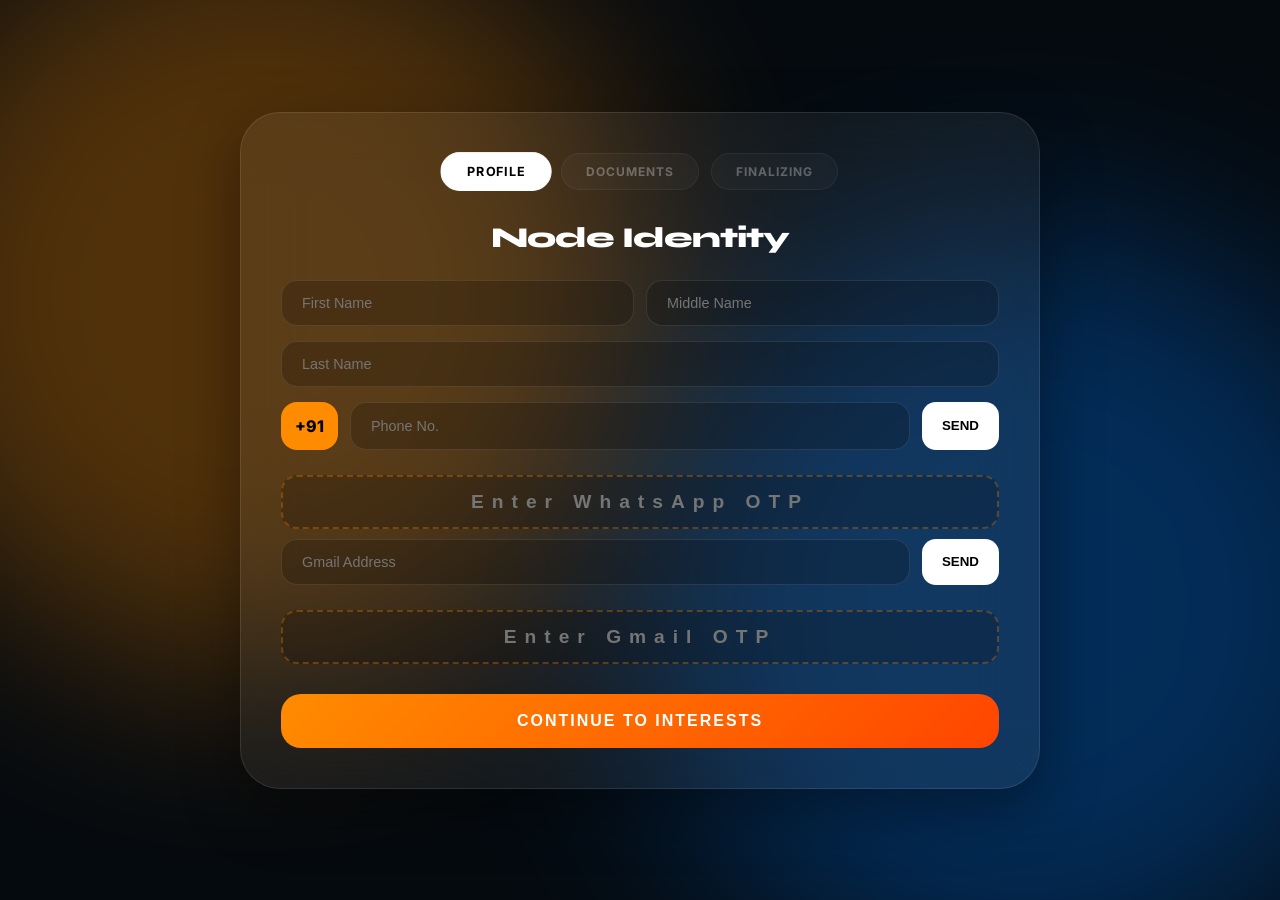
<file: templates/register_provider.html>
<!DOCTYPE html>
<html lang="en">
<head>
    <meta charset="UTF-8">
    <meta name="viewport" content="width=device-width, initial-scale=1.0">
    <title>Neary | Provider Onboarding</title>
    <link href="https://fonts.googleapis.com/css2?family=Syne:wght@700;800&family=Inter:wght@400;500;600&display=swap" rel="stylesheet">
    <style>
        :root {
            --theme-orange: #ff8c00;
            --theme-blue: #007bff;
            --theme-cyan: #00f2ff;
            --theme-deep: #050a0f;
            --glass-bg: rgba(255, 255, 255, 0.06);
            --bubble-shadow: 0 20px 60px rgba(0, 0, 0, 0.4);
        }

        * { box-sizing: border-box; -webkit-tap-highlight-color: transparent; }

        body {
            margin: 0;
            min-height: 100vh;
            background: var(--theme-deep);
            font-family: 'Inter', sans-serif;
            color: white;
            display: flex;
            justify-content: center;
            align-items: center;
            overflow-y: auto;
            padding: 40px 20px;
        }

        .smoke-canvas {
            position: fixed;
            inset: 0;
            background: var(--theme-deep);
            z-index: -1;
        }

        .smoke-canvas::before, .smoke-canvas::after {
            content: "";
            position: absolute;
            width: 60vw; height: 60vw;
            border-radius: 50%;
            filter: blur(100px);
            opacity: 0.3;
            animation: meshFlow 25s infinite alternate ease-in-out;
        }

        .smoke-canvas::before { background: var(--theme-orange); top: -10%; left: -10%; }
        .smoke-canvas::after { background: var(--theme-blue); bottom: -10%; right: -10%; animation-delay: -5s; }

        @keyframes meshFlow {
            0% { transform: translate(0, 0) scale(1); }
            50% { transform: translate(10%, 15%) scale(1.1); background: var(--theme-cyan); }
            100% { transform: translate(-5%, 5%) scale(0.9); }
        }

        .auth-container {
            width: 95%;
            max-width: 800px;
            padding: 40px;
            background: var(--glass-bg);
            backdrop-filter: blur(30px);
            border: 1px solid rgba(255, 255, 255, 0.1);
            border-radius: 40px;
            box-shadow: var(--bubble-shadow);
            position: relative;
            z-index: 10;
            height: auto;
        }

        .tabs-header { display: flex; justify-content: center; gap: 12px; margin-bottom: 30px; }

        .step-pill {
            padding: 10px 24px;
            border-radius: 30px;
            font-size: 0.75rem;
            font-weight: 700;
            background: rgba(255, 255, 255, 0.03);
            color: rgba(255, 255, 255, 0.3);
            border: 1px solid rgba(255, 255, 255, 0.05);
            text-transform: uppercase;
            letter-spacing: 1px;
            cursor: pointer;
            transition: 0.3s;
        }

        .step-pill:hover { border-color: var(--theme-orange); color: white; }
        .step-pill.active { background: white; color: black; border-color: white; transform: scale(1.05); }

        .input-row { display: flex; gap: 12px; margin-bottom: 15px; }
        input, textarea {
            background: rgba(0, 0, 0, 0.2);
            border: 1px solid rgba(255, 255, 255, 0.1);
            border-radius: 16px;
            padding: 14px 20px;
            color: white;
            font-size: 0.9rem;
            width: 100%;
            outline: none;
            transition: 0.3s;
        }
        input:focus { border-color: var(--theme-orange); background: rgba(255, 255, 255, 0.05); }

        .prefix { background: var(--theme-orange); border-radius: 16px; padding: 14px; color: black; font-weight: 800; }
        .otp-box { text-align: center; letter-spacing: 8px; font-size: 1.2rem; font-weight: 900; border: 2px dashed rgba(255, 140, 0, 0.3); margin: 10px 0; }

        .interest-grid { display: grid; grid-template-columns: 1fr 1fr; gap: 10px; margin: 15px 0; }
        .chip input { display: none; }
        .chip span {
            display: block; padding: 15px; background: rgba(255, 255, 255, 0.03);
            border: 1px solid rgba(255, 255, 255, 0.08); border-radius: 18px;
            text-align: center; font-size: 0.8rem; font-weight: 600; cursor: pointer;
        }
        .chip input:checked + span { background: var(--theme-blue); border-color: var(--theme-cyan); color: white; }

        .btn-main {
            width: 100%; padding: 18px; border-radius: 20px; border: none;
            background: linear-gradient(135deg, var(--theme-orange), #ff4500);
            color: white; font-weight: 800; font-size: 1rem; cursor: pointer;
            text-transform: uppercase; letter-spacing: 2px; margin-top: 20px;
        }
        .btn-otp { background: white; color: black; border: none; font-weight: 800; border-radius: 14px; padding: 0 20px; cursor: pointer; }
        .btn-large {
            width: 100%; padding: 25px; background: rgba(0, 123, 255, 0.05);
            border: 2px dashed var(--theme-blue); border-radius: 20px; color: var(--theme-blue);
            font-weight: 800; text-transform: uppercase; cursor: pointer;
        }

        .status-msg { margin-top: 15px; padding: 15px; border-radius: 15px; display: none; text-align: center; font-size: 0.85rem; font-weight: 600; }
        .msg-success { background: rgba(76, 175, 80, 0.1); color: #4caf50; border: 1px solid #4caf50; }

        h2 { font-family: 'Syne', sans-serif; font-weight: 800; font-size: 1.8rem; text-align: center; margin: 0 0 25px 0; letter-spacing: -1px; }

        .hidden { display: none; }
        .flex-1 { flex: 1; }
    </style>
</head>
<body>
    <div class="smoke-canvas"></div>

    <div class="auth-container">
        <!-- TABS HEADER: Clickable navigation enabled -->
        <div class="tabs-header">
            <div class="step-pill active" id="tab-p1" onclick="showTab(1)">Profile</div>
            <div class="step-pill" id="tab-p2" onclick="showTab(2)">Documents</div>
            <div class="step-pill" id="tab-p3" onclick="showTab(3)">Finalizing</div>
        </div>

        <!-- STAGE 1: PROFILE -->
        <div id="profileSection">
            <div id="profilePage1">
                <h2>Node Identity</h2>
                <div class="input-row">
                    <input type="text" id="firstName" placeholder="First Name">
                    <input type="text" id="middleName" placeholder="Middle Name">
                </div>
                <div class="input-row">
                    <input type="text" id="lastName" placeholder="Last Name">
                </div>
                <div class="input-row">
                    <div class="prefix">+91</div>
                    <input type="text" id="phone" placeholder="Phone No.">
                    <button class="btn-otp" onclick="getOTP('whatsapp', this)">SEND</button>
                </div>
                <input type="text" id="phoneOTP" placeholder="Enter WhatsApp OTP" class="otp-box" maxlength="6" onkeyup="verifyOTPEntry('whatsapp', this)">

                <div class="input-row">
                    <input type="email" id="gmail" placeholder="Gmail Address">
                    <button class="btn-otp" onclick="getOTP('gmail', this)">SEND</button>
                </div>
                <input type="text" id="gmailOTP" placeholder="Enter Gmail OTP" class="otp-box" maxlength="6" onkeyup="verifyOTPEntry('gmail', this)">

                <button class="btn-main" onclick="nextProfilePage(2)">Continue to Interests</button>
            </div>

            <div id="profilePage2" class="hidden">
                <h2>Sector Interests</h2>
                <div class="interest-grid">
                    <label class="chip"><input type="checkbox" name="interest" value="guide"><span>Guide</span></label>
                    <label class="chip"><input type="checkbox" name="interest" value="errand"><span>Errand</span></label>
                    <label class="chip"><input type="checkbox" name="interest" value="queue"><span>Waiting in Queue</span></label>
                    <label class="chip"><input type="checkbox" name="interest" value="labour"><span>Manual Labour</span></label>
                </div>
                <div class="input-row">
                    <textarea id="addrField" placeholder="Residential Address for Verification" rows="3"></textarea>
                </div>
                <div class="input-row">
                    <button class="btn-main flex-1" style="background: rgba(255,255,255,0.1);" onclick="nextProfilePage(1)">Back</button>
                    <button class="btn-main flex-1" onclick="showTab(2)">Next: Documentation</button>
                </div>
            </div>
        </div>

        <!-- STAGE 2: DOCS -->
        <div id="docsSection" class="hidden">
            <h2>Digital Credentials</h2>
            <div class="upload-container">
                <button class="btn-large" id="openCamBtn">Open Secure Camera</button>
                <div id="camPreview" class="hidden" style="margin-top:15px;">
                    <video id="video" width="100%" autoplay style="border-radius: 20px; border: 1px solid var(--theme-orange);"></video>
                    <button class="btn-main" id="snapBtn">Capture Image</button>
                    <canvas id="canvas" class="hidden"></canvas>
                    <img id="photoResult" class="hidden" style="width:100%; border-radius: 20px; border: 2px solid #4caf50;">
                    <button class="btn-main" id="confirmPhotoBtn" style="background:#4caf50; display:none;">Confirm Identity Photo</button>
                </div>

                <div style="margin-top:20px;">
                    <label class="btn-large" for="aadhaarInput" style="display:block; text-align:center;">Upload Aadhaar PDF (Max 50KB)</label>
                    <input type="file" id="aadhaarInput" class="hidden" accept=".pdf" onchange="validateAadhaarSize(this)">
                    <p id="aadhaarName" style="text-align:center; color: var(--theme-orange); font-size: 0.8rem; margin-top:10px;"></p>
                </div>

                <button class="btn-main" style="margin-top:30px;" onclick="uploadFullData(this)">Initialize Specialist Link</button>
            </div>
        </div>

        <!-- STAGE 3: SUCCESS -->
        <div id="verifySection" class="hidden" style="text-align:center; padding: 40px 0;">
            <h2 style="color: var(--theme-orange);">Registry Pending</h2>
            <div class="status-msg msg-success" style="display:block;">Neural packets received. Documents are being validated by Mumbai Command Center.</div>
            <p style="opacity: 0.5; margin-top:20px;">You will receive an authorization link once verified.</p>
        </div>
    </div>

    <div id="status-box" class="status-msg"></div>

    <script>
        let capturedPhotoBlob = null;
        let stream = null;
        let userCoords = { lat: 19.0760, lng: 72.8777 }; // Default Mumbai grid

        function showStatus(msg, type='info') {
            const box = document.getElementById('status-box');
            box.innerText = msg;
            box.style.display = 'block';
            box.className = `status-msg ${type === 'success' ? 'msg-success' : ''}`;
            setTimeout(() => box.style.display = 'none', 5000);
        }

        // Geolocation
        if (navigator.geolocation) {
            navigator.geolocation.getCurrentPosition(pos => {
                userCoords = { lat: pos.coords.latitude, lng: pos.coords.longitude };
            });
        }

        /**
         * DEV_MODE: Relaxed validation for testing
         */
        function nextProfilePage(num) {
            const p1 = document.getElementById('profilePage1');
            const p2 = document.getElementById('profilePage2');
            if (num === 2) {
                // Mandatory checks removed for dev phase
                p1.classList.add('hidden'); p2.classList.remove('hidden');
                window.scrollTo({ top: 0, behavior: 'smooth' });
            } else {
                p1.classList.remove('hidden'); p2.classList.add('hidden');
            }
        }

        /**
         * DEV_MODE: Switching tabs freely
         */
        function showTab(num) {
            // Mandatory checks removed for dev phase
            document.getElementById('profileSection').classList.toggle('hidden', num !== 1);
            document.getElementById('docsSection').classList.toggle('hidden', num !== 2);
            document.getElementById('verifySection').classList.toggle('hidden', num !== 3);

            document.querySelectorAll('.step-pill').forEach((p, i) => p.classList.toggle('active', (i+1) === num));
            window.scrollTo({ top: 0, behavior: 'smooth' });
        }

        async function getOTP(method, btn) {
            const target = (method === 'whatsapp') ? document.getElementById('phone').value : document.getElementById('gmail').value;
            if (!target) { showStatus(`Dev: Proceeding with dummy target for ${method}.`); }

            btn.disabled = true;
            try {
                const res = await fetch('/api/send_otp', {
                    method: 'POST',
                    headers: {'Content-Type': 'application/json'},
                    body: JSON.stringify({ type: method, target: target || "dev_test" })
                });
                const result = await res.json();
                showStatus(result.message, result.status === 'success' ? 'success' : 'info');
                let count = 5; // Reduced for dev speed
                const timer = setInterval(() => {
                    btn.innerText = `${count}s`;
                    if (--count < 0) { clearInterval(timer); btn.innerText = "SEND"; btn.disabled = false; }
                }, 1000);
            } catch (err) { showStatus("Protocol error."); btn.disabled = false; }
        }

        async function verifyOTPEntry(type, input) {
            if (input.value.length !== 6) return;
            try {
                const res = await fetch('/api/verify_otp', {
                    method: 'POST',
                    headers: {'Content-Type': 'application/json'},
                    body: JSON.stringify({ otp: input.value })
                });
                const result = await res.json();
                if (result.status === "success") {
                    input.style.borderColor = "#4caf50";
                    input.disabled = true;
                } else {
                    input.value = ""; showStatus("Dev: Verification bypassed/failed.");
                }
            } catch (e) { showStatus("Downlink failure."); }
        }

        document.getElementById('openCamBtn').addEventListener('click', async () => {
            try {
                document.getElementById('camPreview').classList.remove('hidden');
                stream = await navigator.mediaDevices.getUserMedia({ video: true });
                document.getElementById('video').srcObject = stream;
            } catch (e) { showStatus("Cam offline."); }
        });

        document.getElementById('snapBtn').addEventListener('click', () => {
            const video = document.getElementById('video');
            const canvas = document.getElementById('canvas');
            canvas.width = video.videoWidth; canvas.height = video.videoHeight;
            canvas.getContext('2d').drawImage(video, 0, 0);
            canvas.toBlob(blob => {
                capturedPhotoBlob = blob;
                const res = document.getElementById('photoResult');
                res.src = URL.createObjectURL(blob);
                res.classList.remove('hidden');
                document.getElementById('confirmPhotoBtn').style.display = 'block';
                video.classList.add('hidden');
            }, 'image/jpeg');
        });

        document.getElementById('confirmPhotoBtn').addEventListener('click', () => {
            if (stream) stream.getTracks().forEach(t => t.stop());
            document.getElementById('confirmPhotoBtn').innerText = "PHOTO CAPTURED";
        });

        function validateAadhaarSize(input) {
            const file = input.files[0];
            if (file) {
                document.getElementById('aadhaarName').innerText = file.name;
            }
        }

        /**
         * DEV_MODE: Final submission relaxed
         */
        async function uploadFullData(btn) {
            btn.disabled = true;
            btn.innerText = "UPLOADING...";

            const formData = new FormData();
            formData.append('firstName', document.getElementById('firstName').value);
            formData.append('middleName', document.getElementById('middleName').value);
            formData.append('lastName', document.getElementById('lastName').value);
            formData.append('phone', document.getElementById('phone').value);
            formData.append('gmail', document.getElementById('gmail').value);
            formData.append('address', document.getElementById('addrField').value);

            formData.append('lat', userCoords.lat.toFixed(6));
            formData.append('lng', userCoords.lng.toFixed(6));

            const ints = [];
            document.querySelectorAll('input[name="interest"]:checked').forEach(c => ints.push(c.value));
            formData.append('interests', JSON.stringify(ints));
            formData.append('type', ints.length > 0 ? ints[0] : 'guide');

            if (capturedPhotoBlob) formData.append('photo', capturedPhotoBlob, 'profile.jpg');
            const aadhaarInput = document.getElementById('aadhaarInput');
            if (aadhaarInput.files[0]) formData.append('aadhaar', aadhaarInput.files[0]);

            try {
                const res = await fetch('/api/auth/register-provider', { method: 'POST', body: formData });
                const result = await res.json();
                if (result.status === "success") {
                    showTab(3);
                } else {
                    showStatus("SQL Error: " + result.message);
                    btn.disabled = false;
                    btn.innerText = "INITIALIZE SPECIALIST LINK";
                }
            } catch (e) {
                showStatus("Registry Timeout.");
                btn.disabled = false;
                btn.innerText = "INITIALIZE SPECIALIST LINK";
            }
        }
    </script>
</body>
</html>
</file>
